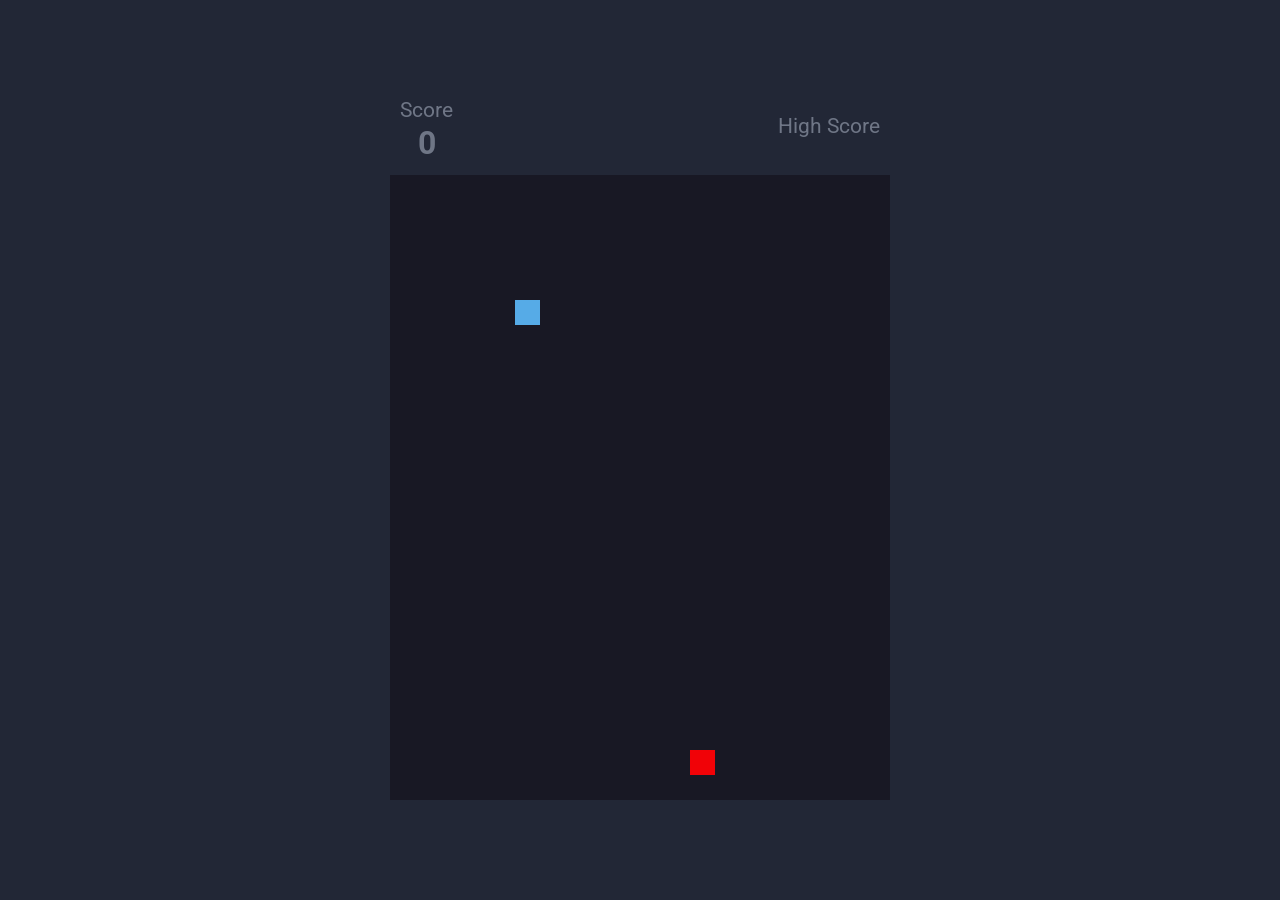
<file: Part #01 - Snake Game/index.html>
<!DOCTYPE html>
<html lang="en">
  <head>
    <meta charset="UTF-8" />
    <meta name="viewport" content="width=device-width, initial-scale=1.0" />
    <link rel="stylesheet" href="./styles/main.css" />
    <title>Snake Game</title>
  </head>
  <body>
    <div class="wrapper-score">
      <h1 class="score">
        Score
        <span>0</span>
      </h1>
      <h1 class="high-score">
        High Score
        <span>0</span>
      </h1>
    </div>
    <canvas id="board"></canvas>
    <div class="wrapper-gameover">
      <h1 class="gameover">Game Over</h1>
      <button class="restart">restart</button>
    </div>
    <script src="./js/script.js"></script>
  </body>
</html>
</file>
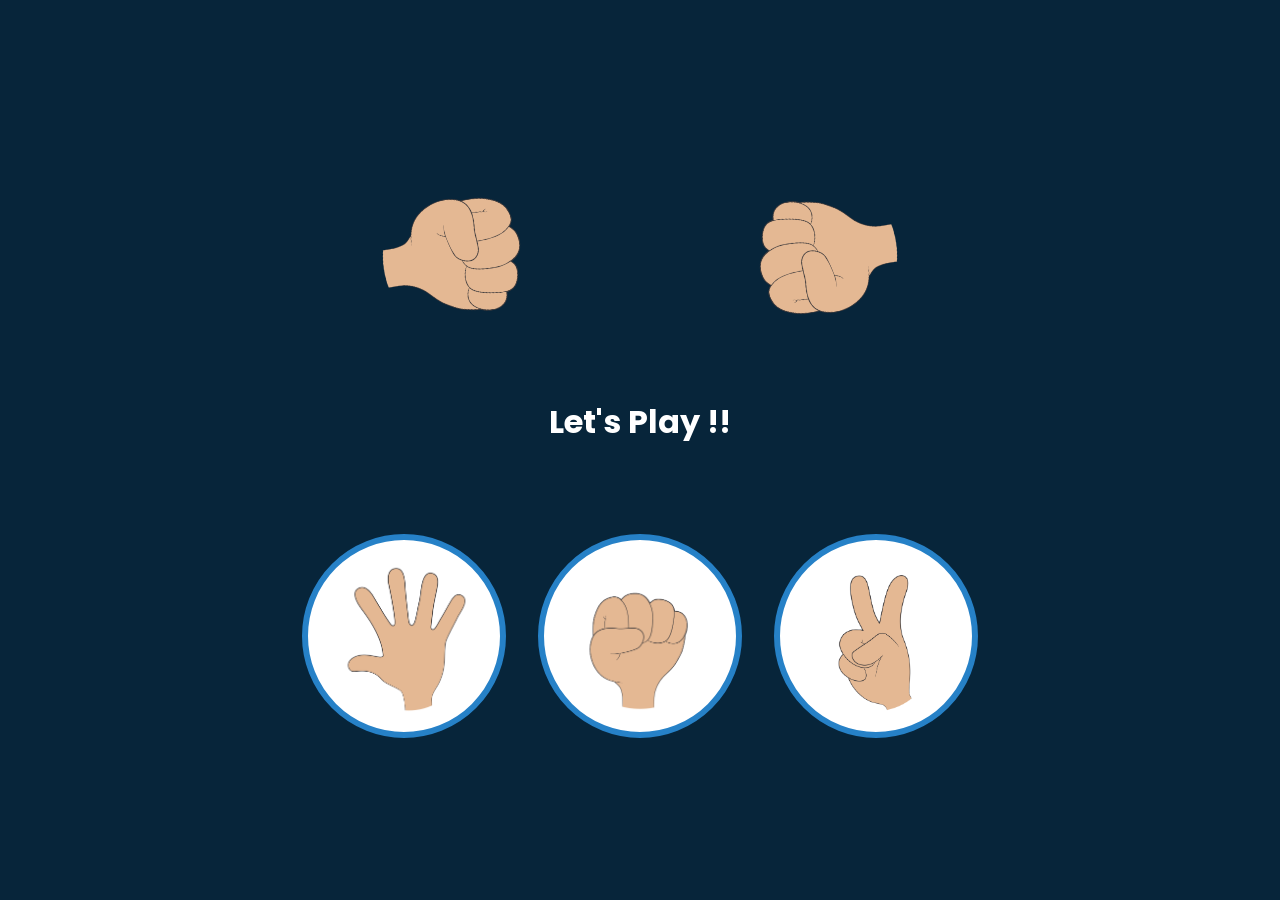
<file: Part #02 - Rock Paper Scissors/index.html>
<!DOCTYPE html>
<html lang="en">
  <head>
    <meta charset="UTF-8" />
    <meta name="viewport" content="width=device-width, initial-scale=1.0" />
    <link rel="stylesheet" href="./styles/main.css" />
    <title>Rock Paper Scissors Game</title>
  </head>
  <body>
    <div class="result">
      <img src="./assets/media/rock.png" id="player" />
      <img src="./assets/media/rock.png" id="computer" />
    </div>
    <div class="text-result">
      <h1>Let's Play !!</h1>
    </div>
    <div class="select-item">
      <div class="item">
        <img src="./assets/media/paper.png" id="paper" />
      </div>
      <div class="item">
        <img src="./assets/media/rock.png" id="rock" />
      </div>
      <div class="item">
        <img src="./assets/media/scissors.png" id="scissors" />
      </div>
    </div>
    <script src="./js/script.js"></script>
  </body>
</html>
</file>
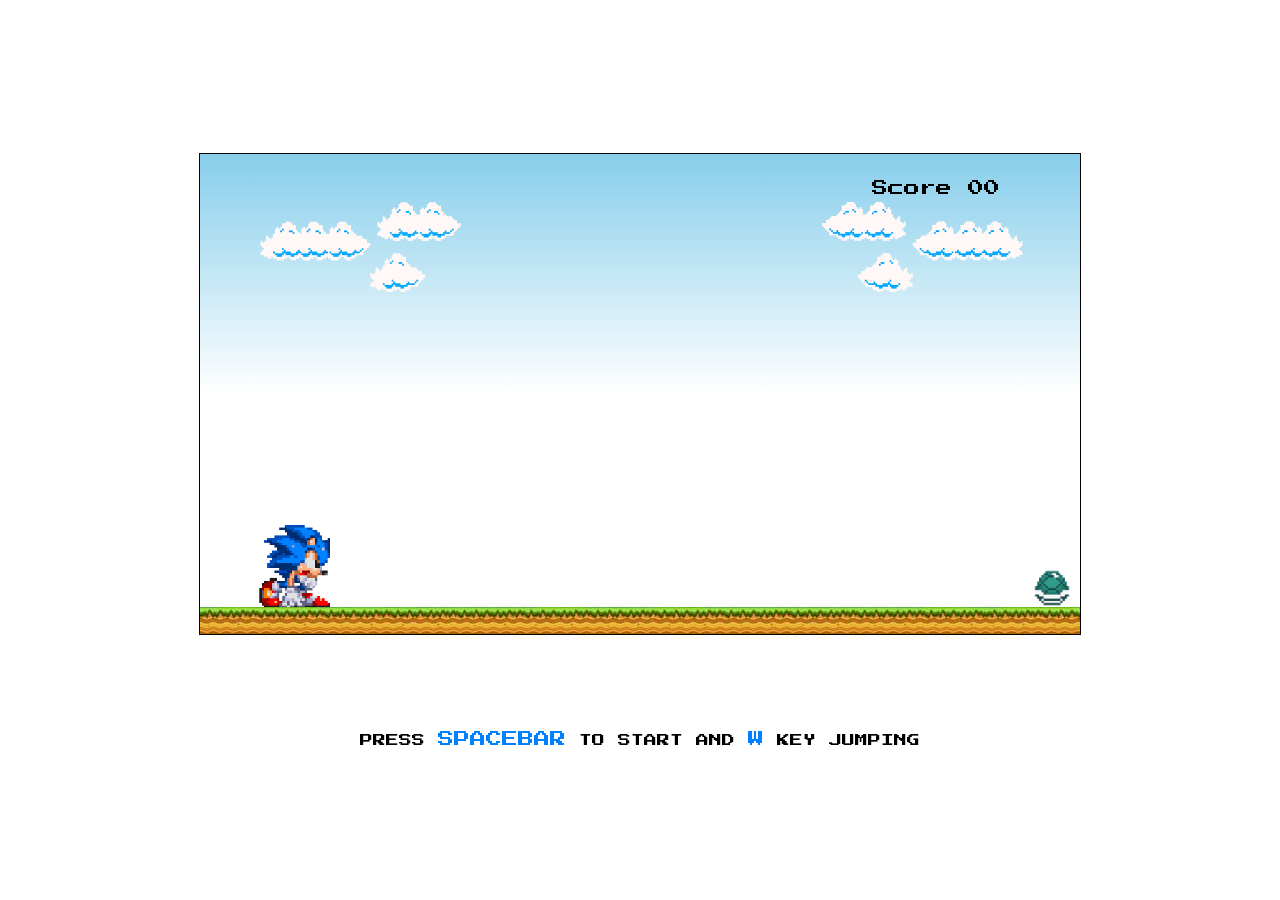
<file: Part #03 - Sonic Game/index.html>
<!DOCTYPE html>
<html lang="en">
  <head>
    <meta charset="UTF-8" />
    <meta name="viewport" content="width=device-width, initial-scale=1.0" />
    <link rel="stylesheet" href="./styles/main.css" />
    <title>Sonic Game</title>
  </head>
  <body>
    <div class="board-game">
      <div class="sonic">
        <img src="./assets/media/sonic-gameover.gif" alt="sonic" />
      </div>
      <div class="block">
        <img src="./assets/media/block.gif" alt="block" />
      </div>
      <div class="road">
        <img src="./assets/media/road.png" alt="road" />
      </div>
      <div class="cloud">
        <img src="./assets/media/cloud.png" alt="cloud" />
      </div>
      <div class="score">Score <b>00</b></div>
      <div class="gameOver">Game Over</div>
    </div>
    <div class="info">
      <p>press <span>spacebar</span> to start and <span>w</span> key jumping</p>
    </div>
    <script src="./js/script.js"></script>
  </body>
</html>
</file>
<file: Part #01 - Snake Game/styles/main.css>
@import "./reset.css";
@import "./public.css";
</file>
<file: Part #02 - Rock Paper Scissors/styles/main.css>
@import "./reset.css";
@import "./public.css";
</file>
<file: Part #03 - Sonic Game/styles/main.css>
@import "./reset.css";
@import "./public.css";
@import "./responsive.css";
</file>
